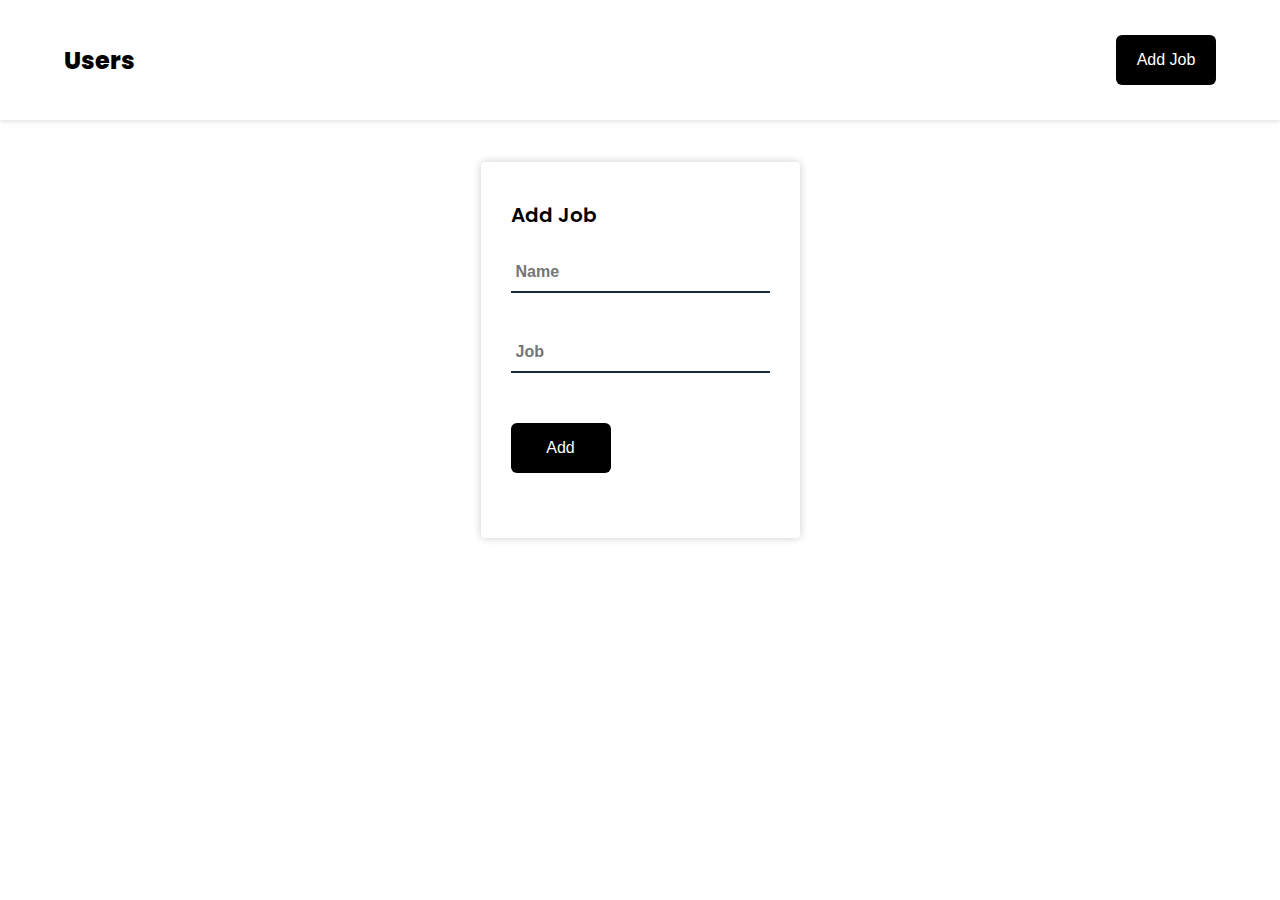
<file: form.html>
<!DOCTYPE html>
<html lang="en">
<head>
    <meta charset="UTF-8">
    <meta name="viewport" content="width=device-width, initial-scale=1.0">
    <title>Job Form</title>   
    <link rel="stylesheet" href="style.css">
</head>
<body>

    <header class="header-container">
        <div class="header-content">
            <h2 class="title"><a href="index.html">Users</a></h2>
            <a href="form.html"><button class="btn-add-job" id="open-form">Add Job</button></a>
        </div>       
    </header>
    <main>
        <div class="users-container">
            <div class="content">
                <div class="card-text">
                <h3 class="card-title">Add Job</h3>
                </div>
                <form action="#">
                    <div class="input-box">
                        <input type="text" id="name" placeholder="Name"/>
                        <input type="text" id="job" placeholder="Job"/>
                    </div>
                </form>
                <button class="btn-add-job" id="post-data">Add</button>
            </div>
    </main>
    
</body>
</html>
<script src="form.js"></script>

<span></span>
</file>
<file: style.css>
@import url('https://fonts.googleapis.com/css2?family=Poppins:wght@300;400;500;600;700;800;900&display=swap');
* {
    box-sizing: border-box;

}

body {
    margin: 0;
    font-family: "Poppins", sans-serif;
    transition: 100ms all;
}

main {
    padding: 24px;  
    display: flex;
    flex-direction: column;
    align-items: center;
    justify-content: center;
}

a {
    text-decoration-line: none;
    color: inherit;
    cursor: pointer;
}

.header-container{
    box-shadow: 0px 2px 4px 0px rgba(0, 0, 0, 0.1);
    padding-inline: 24px;
}

.header-content {
    display: flex;
    align-items: center;
    justify-content: space-between;
    max-width: 1200px;
    margin-inline: auto;
    padding-inline: 24px;
}

.title {
    font-weight: 800;
}


.users-container {
    max-width: 1200px;
    margin-inline: auto;
    margin-top: 18px;
    flex-wrap: wrap;
    gap: 64px;
    display: flex;
    justify-content: center;
}


.user-card {
    width: 300px;
    border-radius: 4px;
    box-shadow: 0 0 8px 0 rgba(0, 0, 0, 0.2);
    padding-bottom: 24px;
    transition: 0.2s;
}

.user-card:hover {
    box-shadow: 0 0 24px 0 rgba(0, 0, 0, 0.2);
}


.card-title {
    font-size: 18px;
    margin-block: 8px;
    font-weight: 600;
}


.user-card img {
    width: 100px;
}


.overlay{
    position: fixed;
    top: 0;
    left: 0;
    width: 100%;
    height: 100%;
    background-color: rgba(0, 0, 0, 0.5);
}

.popup{
    width: 300px;
    height: 300px;
    position: absolute;
    top: 55%;
    left: 50%;
    transform: translate(-50%, -50%);
    background-color: white;
    padding: 20px;
    border-radius: 4px;
}

.details, .user-card{
    display: flex;
    flex-direction: column;
    align-items: center;
    justify-content: center;
    padding: 24px 10px;
}

.icon-close-popup {
    position: absolute;
    top: 0;
    right: 0;
    width: 40px;
    height: 40px;
    background-color: #000;
    color: #fff;
    font-size: 2em;
    display: flex;
    justify-content: center;
    align-items: center;
    border-bottom-left-radius: 20px;
    cursor: pointer;
}

.pagination {
    display: flex;
    align-items: center;
    justify-content: center;
    background-color: #000;
    color: rgb(255, 255, 255);
    padding: 0 20px;
    border-radius: 6px;
    margin-top: 18px;

}

ul {
    margin: 10px 20px;
    padding-inline-start: 0;
}


ul li {
    display: inline-block;
    margin: 0 10px;
    width: 40px;
    height: 40px;
    border-radius: 50%;
    text-align: center;
    font-size: 18px;
    font-weight: 500;
    line-height: 40px;
    cursor: pointer;
    
}

ul li:hover {
    color: rgb(221, 178, 178);
}


button.btn-add-job {
    width: 100px;
    height: 50px;
    border: none;
    outline: none;
    border-radius: 6px;
    cursor: pointer;
    background: #000;
    color: #fff;
    font-size: 1em;
    font-weight: 500;
    margin: 35px 0
}

button.btn-add-job:hover {
    background: rgb(221, 178, 178);
    color: #000;
    transition: 0.5s;
}


.content {
    padding: 30px;
    display: flex;
    flex-direction: column;
    gap: 10px;
    justify-content: center;
    border-radius: 4px;
    box-shadow: 0 0 8px 0 rgba(0, 0, 0, 0.2);
}

.content .card-title {
    font-size: 20px;
}

.input-box {
    position: relative;
    height: 50px;
    margin: 40px 0;
    display: flex;
    flex-direction: column;
    align-items: center;
    justify-content: center;
}

.input-box input {    
    
    
    width: 100%;
    height: 50px;
    background: transparent;
    border: none;
    outline: none;
    font-size: 1em;
    font-weight: 600;
    margin: 20px 0;
    border-bottom: 2px solid #162938;
    padding: 10px 35px 10px 5px;
}

.content p span {
    font-weight: 600;
}

#overlay-form {
    display: none;
}


@media(max-width: 768px) {
    .card-title, .title{
        font-size: 16px;
    }
    button {
        width: 60px;
    }

}
</file>
